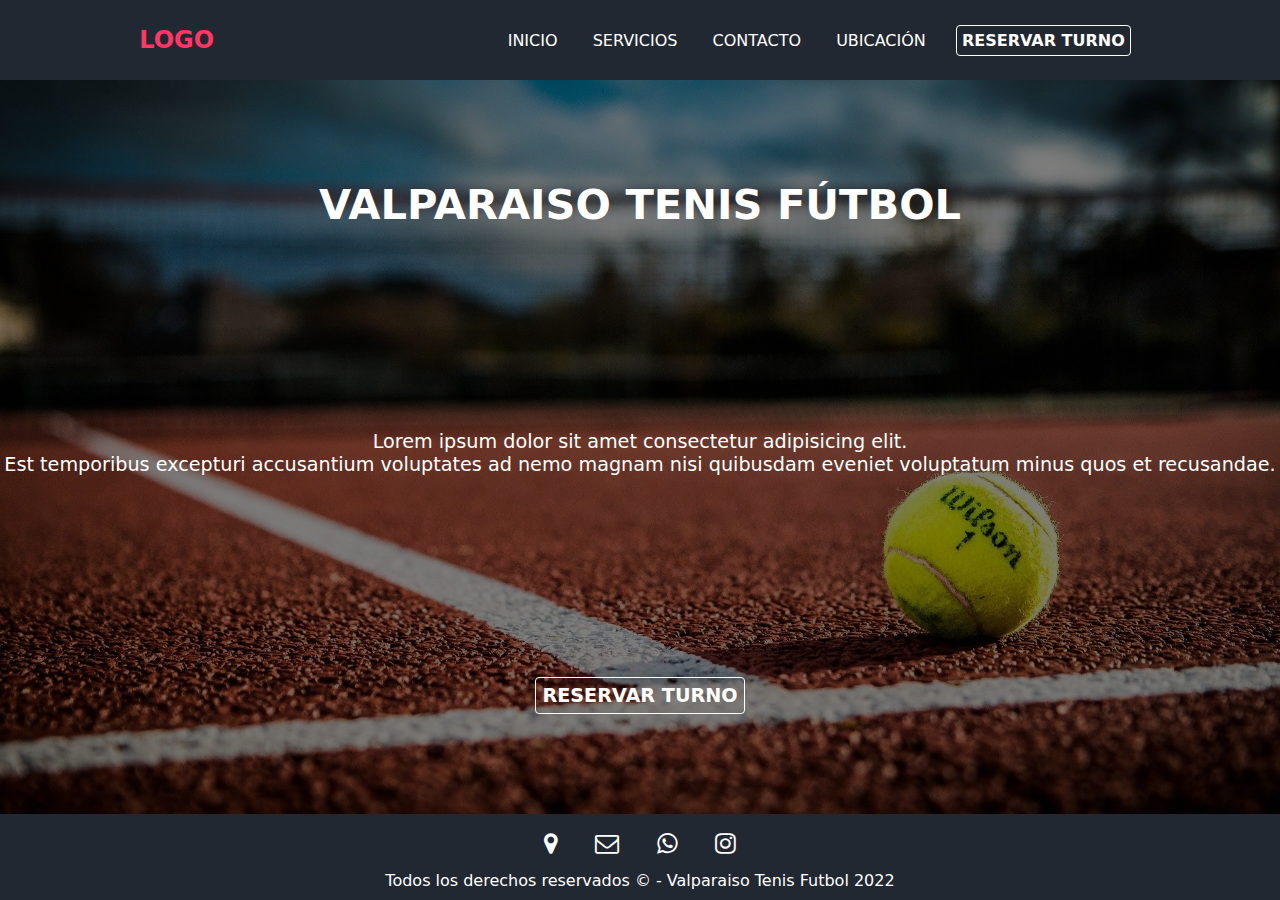
<file: index.html>
<!DOCTYPE html>
<html lang="en">
<head>
    <meta charset="UTF-8">
    <meta http-equiv="X-UA-Compatible" content="IE=edge">
    <meta name="viewport" content="width=device-width, initial-scale=1.0">
    <link rel="stylesheet" href="https://cdnjs.cloudflare.com/ajax/libs/font-awesome/4.7.0/css/font-awesome.min.css"/>
    <link rel="stylesheet" href="styles.css">
    <title>Valparaiso Tenis Fútbol</title>
</head>
<body class="grid-container">
    <header>
        <nav>
            <a class="logo" href="index.html">LOGO</a>

            <ul class="menu-items">
                <li><a href="index.html">INICIO</a></li>
                <li><a href="servicios.html">SERVICIOS</a></li>
                <li><a href="contacto.html">CONTACTO</a></li>
                <li><a href="ubicacion.html">UBICACIÓN</a></li>
                <li><a href="turnos.html" class="btnNav">RESERVAR TURNO</a></li>
            </ul> 
        </nav>
        
    </header>
    <main class="mainP">
        <h1 class="tituloP">VALPARAISO TENIS FÚTBOL</h1>
        <p class="pP">Lorem ipsum dolor sit amet consectetur adipisicing elit. <br>Est temporibus excepturi accusantium voluptates ad nemo magnam nisi quibusdam eveniet voluptatum minus quos et recusandae.</p>
        <a class="btnP" href="turnos.html">RESERVAR TURNO</a>
    </main>

    <footer class="footerP">
        <ul class="grid-mobile">
            <li><a class="ubi" href="https://www.google.com/maps?ll=-31.465105,-64.187851&z=16&t=m&hl=es-419&gl=AR&mapclient=embed&cid=10344144658133045342"><i class="fa fa-map-marker"></i></a></li> <!-- ubicacion -->
            <li><a class="mail" href="mailto:valparaisotenisfutbol@gmail.com"><i class="fa fa-envelope-o"></i></a></li><!-- email -->
            <li><a class="wsp" href="https://api.whatsapp.com/send/?phone=5493513421142"><i class="fa fa-whatsapp"></i></a></li><!-- whatsapp -->
            <li><a class="insta" href="https://www.instagram.com/tenisfutbol.valparaiso/"><i class="fa fa-instagram"></i></a></li><!-- instagram -->
        </ul>
   
        <p>Todos los derechos reservados &copy; - Valparaiso Tenis Futbol 2022</p>
    </footer>
</body>
</html>
</file>
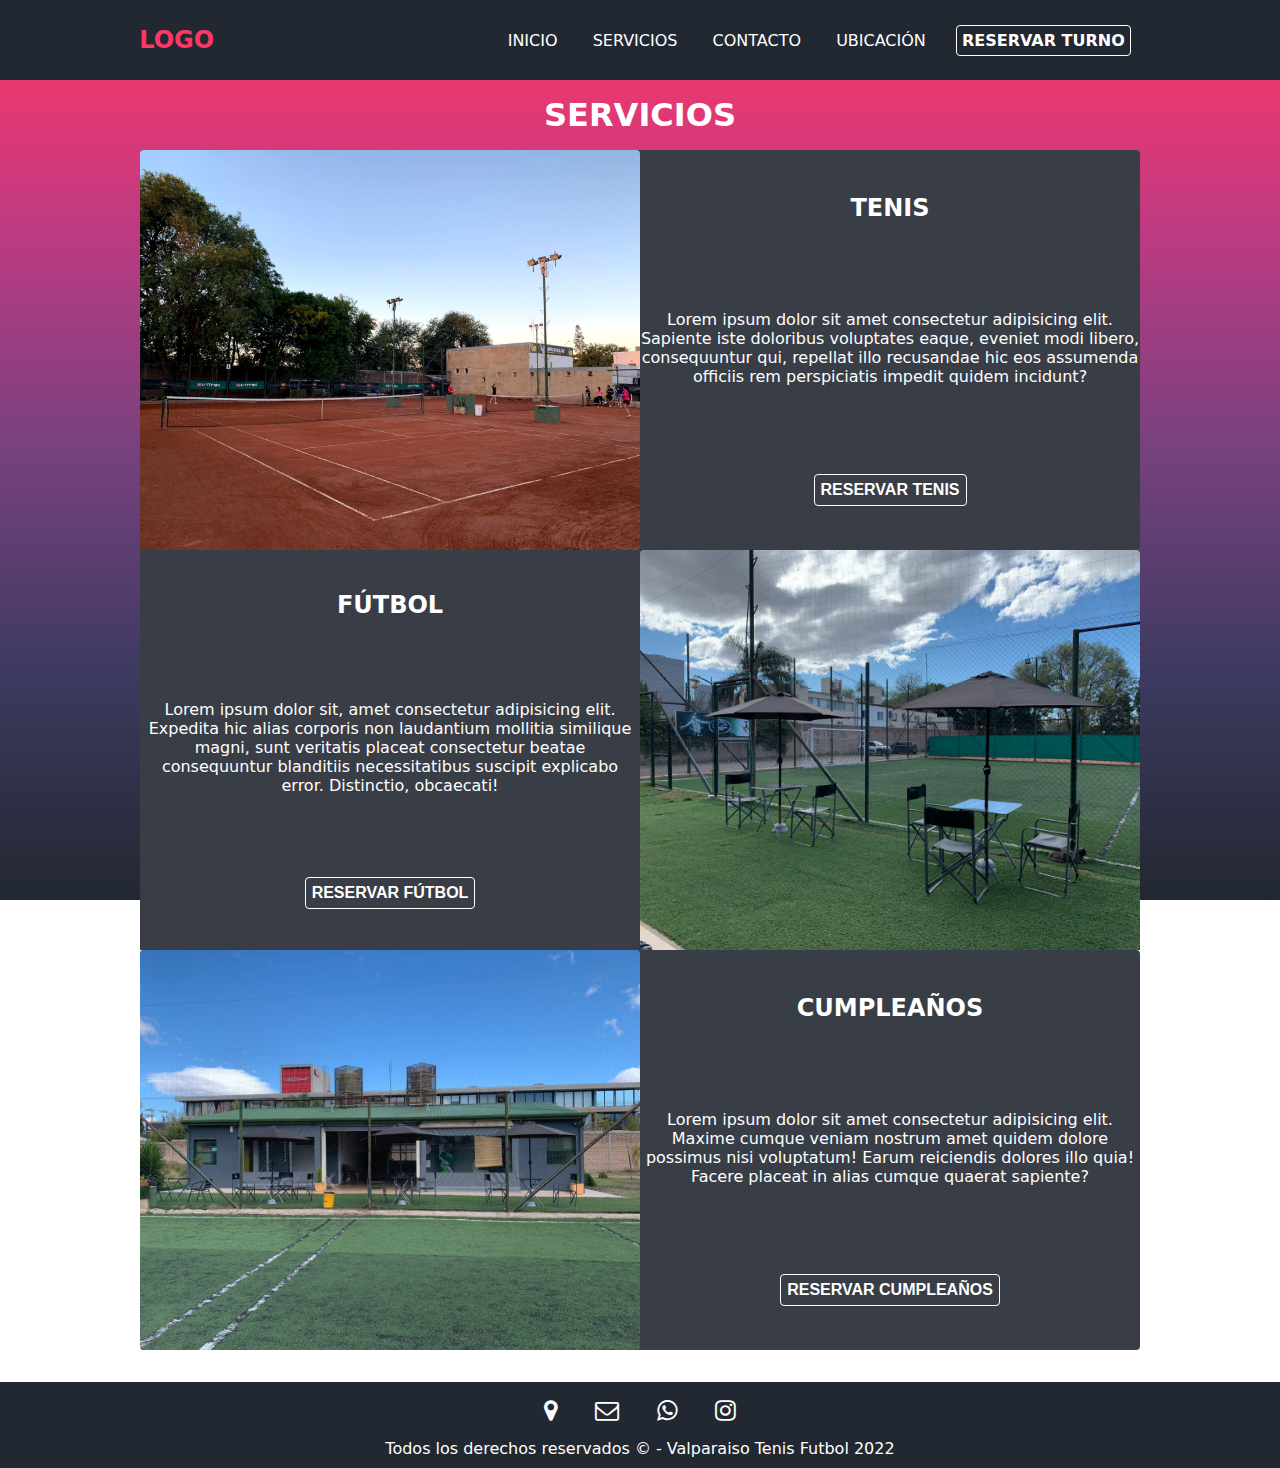
<file: servicios.html>
<!DOCTYPE html>
<html lang="en">
<head>
    <meta charset="UTF-8">
    <meta http-equiv="X-UA-Compatible" content="IE=edge">
    <meta name="viewport" content="width=device-width, initial-scale=1.0">
    <link rel="stylesheet" href="styles.css">
    <link rel="stylesheet" href="https://cdnjs.cloudflare.com/ajax/libs/font-awesome/4.7.0/css/font-awesome.min.css" />
    <title>Valparaiso Tenis Futbol</title>
</head>
<body id="gridServicios">
    <header>
        <nav>
            <a class="logo" href="index.html">LOGO</a>
            <ul>
                <li><a href="index.html">INICIO</a></li>
                <li><a href="servicios.html">SERVICIOS</a></li>
                <li><a href="contacto.html">CONTACTO</a></li>
                <li><a href="ubicacion.html">UBICACIÓN</a></li>
                <li><a href="turnos.html" class="btnNav">RESERVAR TURNO</a></li>
            </ul>
        </nav>
    </header>
    <section id="servicios">
        <h1 class="tituloS">SERVICIOS</h1>
        <article class="containerServicios">
            <img class="articuloImg" src="./img/tenis1.jpg" alt="">
            <div class="articuloTexto">
                <h3 class="subtS">TENIS</h3>
                <p class="pS">Lorem ipsum dolor sit amet consectetur adipisicing elit. Sapiente iste doloribus voluptates eaque, eveniet modi libero, consequuntur qui, repellat illo recusandae hic eos assumenda officiis rem perspiciatis impedit quidem incidunt?</p>
                <a href="turnos.html"><button class="btnS">RESERVAR TENIS</button></a>
            </div>
        </article>
        <article class="containerServicios">
            <div class="contenedorFutbol">
                <img class="articuloImg" src="./img/futbol.jpg" alt="">
                <div class="articuloTexto">
                    <h3 class="subtS">FÚTBOL</h3>
                    <p class="pS">Lorem ipsum dolor sit, amet consectetur adipisicing elit. Expedita hic alias corporis non laudantium mollitia similique magni, sunt veritatis placeat consectetur beatae consequuntur blanditiis necessitatibus suscipit explicabo error. Distinctio, obcaecati!</p>
                    <a href="turnos.html"><button class="btnS">RESERVAR FÚTBOL</button></a>
                </div>
            </div>
        </article>
        <article class="containerServicios"> 
            <img class="articuloImg" src="./img/cumple.jpg" alt="">
            <div class="articuloTexto">
                <h3 class="subtS">CUMPLEAÑOS</h3>
                <p class="pS">Lorem ipsum dolor sit amet consectetur adipisicing elit. Maxime cumque veniam nostrum amet quidem dolore possimus nisi voluptatum! Earum reiciendis dolores illo quia! Facere placeat in alias cumque quaerat sapiente?</p>
                <a href="turnos.html"><button class="btnS">RESERVAR CUMPLEAÑOS</button></a>
            </div>
        </article>
    </section> 
    <footer>
        <ul>
            <li><a href="https://www.google.com/maps?ll=-31.465105,-64.187851&z=16&t=m&hl=es-419&gl=AR&mapclient=embed&cid=10344144658133045342"><i class="fa fa-map-marker"></i></a></li> <!-- ubicacion -->
            <li><a href="mailto:valparaisotenisfutbol@gmail.com"><i class="fa fa-envelope-o"></i></a></li><!-- email -->
            <li><a href="https://api.whatsapp.com/send/?phone=5493513421142"><i class="fa fa-whatsapp"></i></a></li><!-- whatsapp -->
            <li><a href="https://www.instagram.com/tenisfutbol.valparaiso/"><i class="fa fa-instagram"></i></a></li><!-- instagram -->
        </ul>
        
        <p>Todos los derechos reservados &copy; - Valparaiso Tenis Futbol 2022</p>
    </footer>
</body>
</html>
</file>
<file: styles.css>
*{
    box-sizing: border-box;
    margin: 0;
    padding: 0;  
}

*, *:before, *:after {
    box-sizing: inherit;
  }

html{
    height: 100%;
}

body{
    font-family: system-ui, -apple-system, BlinkMacSystemFont, 'Segoe UI', Roboto, Oxygen, Ubuntu, Cantarell, 'Open Sans', 'Helvetica Neue', sans-serif;
    min-height: 100%;
}

:root {
    --colorHyF: #222831;
    --colorGris: #393E46;
    --colorBody: #FF3766;
}

.grid-container{
    display: grid;
    grid-template: 
        "header" auto
        "main" 1fr
        "footer" auto
        / 1fr;
}

header{
    grid-area: header;
}

.mainP{
    grid-area: main;
}

.footerP{
    grid-area: footer;
}


/* HEADER */

nav{
    align-items: center;
    background-color: var(--colorHyF);
    display: flex;
    justify-content: space-around;
    height: 80px;
    width: 100%;
}

.btnNav{
    background-color: transparent;
    border: 1px solid #FFFF;
    border-radius: 4px;
    font-weight: bold;
}

.btnNav:hover{
    background-color: #FFF;
    color: var(--colorGris);
    transition: 0.5s;
}

.logo{
    color: var(--colorBody);
    font-size: 1.5rem;
    font-weight: bold;
    text-decoration: none;
}

nav ul li{
    align-items: center;
    display: inline-block;
    margin: 5px 10px;
}

nav ul li a{
    color: #FFFF;
    text-decoration: none;
    padding: 5px;
}

nav ul li a:hover{
    background-color: var(--colorBody);
    border-radius: 4px;
    transition: 0.5s;
}



/* FIN HEADER */

/* MAIN */


.mainP{
    display: flex;
    flex-direction: column;
    justify-content: space-around;
    background-image: linear-gradient(0deg,rgba(0,0,0,0.5),rgba(0,0,0,0.5)),url(./img/tenis.jpg);
    background-position: center center;
    background-repeat: no-repeat;
    background-size: cover;
}

.tituloP{
    font-size: 2.6rem;
    color: #FFF;
    text-align: center;

}

.pP{
    color: #FFF;
    font-size: 1.2rem;
    text-align: center;
}

.btnP{
    background-color: transparent;
    border: 1.5px solid #FFFF;
    border-radius: 4px;
    color: #FFFF;
    text-decoration: none;
    font-size: 1.2rem;
    font-weight: bold;
    margin: 0px auto;
    padding: 6px;
}

.btnP:hover{
    background-color: #FFF;
    color: black;
    transition: 0.5s;
}

/* FIN MAIN */

/* FOOTER */

footer{
    background-color: var(--colorHyF);
    bottom: 0;
    color: #FFFF;
    grid-area: footer;
    text-align: center;
    width: 100%;
}

footer{
    display: flex;
    flex-direction: column;
    justify-content: space-between;

}

footer ul li{
    display: inline-block;
    padding: 0.4rem 1rem 0.4rem 1rem;
}

footer ul li a {
    font-size: 1.5rem;
}

footer ul li a i{
    color: #FFFF;
    margin: 10px 0;
}
footer ul li a i:hover{
    color: var(--colorBody);
    transition: 0.5s;
}


footer p{
    margin-bottom: 10px;
}
/* FIN FOOTER */


/* SERVICIOS */

#gridServicios{
    background-image: linear-gradient(to bottom, #ff3766, #c03a82, #77417f, #3c3a60, #222831);
    background-attachment: fixed;
    background-repeat: no-repeat;
    display: grid;
    grid-template-columns: repeat(3,1fr);
    grid-template-rows: auto  1fr;
    grid-template-areas: 
    "header header header"
    ". section ."
    ". section ."
    ". section ."
    "footer footer footer";
}


.articuloImg{
    border-radius: 4px;
    width: 31.25rem;
    height: 25rem;
    
}
.articuloTexto{
    align-items: center;
    display: flex;
    flex-direction: column;
    justify-content: space-around;
    text-align: center;
    color: #FFF;
    width: 31.25rem;
    height: 25rem;
}


#servicios{
    border-radius: 5px;
    grid-area: section;
    margin-bottom: 2rem;
}

.tituloS{
    color: #FFF;
    font-size: 2rem;
    text-align: center;
    margin: 1rem 0;
}

.subtS{
    font-size: 1.5rem;
}

.containerServicios{
    background-color: var(--colorGris);
    border-radius: 4px;
    display: flex;
}

.contenedorFutbol{
    background-color: var(--colorGris);
    display: flex;
    flex-direction: row-reverse;
}

.tituloArticulos{
    font-size: 1.4rem;
}

.pS{
    font-size: 1rem;
}

.btnS{
    background-color: transparent;
    border: 1.5px solid #FFFF;
    border-radius: 4px;
    color: #FFFF;
    cursor: pointer;
    text-decoration: none;
    font-size: 1rem;
    font-weight: bold;
    margin: 0px auto;
    padding: 6px;
}

.btnS:hover{
    background-color: #FFF;
    color: black;
    transition: 0.5s;
}

/* FIN SERVICIOS */


/* INICIO MEDIAQUERIES */

@media (min-width: 320px) and (max-width: 767px) {
    /* INICIO HEADER CELULARES */

    .logo{
        font-size: 1.3rem;
    }
    .menu-items{
        font-size: 0.9rem;
    }
    header nav{
        flex-direction: column;
        height: 200px;
    }
    header nav ul{
        display: flex;
        flex-direction: column;
        text-align: center;
    }
    /* FIN HEADER CELULARES */
    
    /* INICIO MAIN CELULARES */
    .tituloP{
        font-size: 2rem;
    }
    .pP{
        font-size: 1rem;
        margin: 0 2rem;
    }
    .btnP{
        font-size: 1rem;
    }
    #principal{
        margin: 0 2rem;
    }

    /* FIN MAIN CELULARES */

    /* INICIO SERVICIOS CELULARES */


    #gridServicios{
        grid-template-columns: 1fr;
        grid-template-rows: 1fr auto 1fr;
        grid-template-areas: 
        "header"
        "section"
        "footer";
    }

    .containerServicios{
        align-items: center;
        display: flex;
        flex-direction: column-reverse;
    }
    .contenedorFutbol{
        align-items: center;
        display: flex;
        flex-direction: column-reverse;
    }

    .tituloS{
        font-size: 1.5rem;
    }
    .subtS{
        font-size: 1.3rem;
    }
    .pS{
        font-size: 1rem;
    }
    .btnS{
        font-size: 1rem;
    }

    

    /* FIN SERVICIOS CELULARES */
}


@media only screen and (min-width:768px) and (max-width:1000px) {
    #gridServicios{
        grid-template-columns: 1fr;
        grid-template-rows: 1fr auto 1fr;
        grid-template-areas: 
        "header"
        "section"
        "footer";
    }
    .tituloP{
        font-size: 2.1rem;
    }

    .pP{
        font-size: 1.1rem;
        margin: 0 2rem;
    }

    .btnP{
        font-size: 1.1rem;
    }


}
/* FIN MEDIAQUERIES */
</file>
